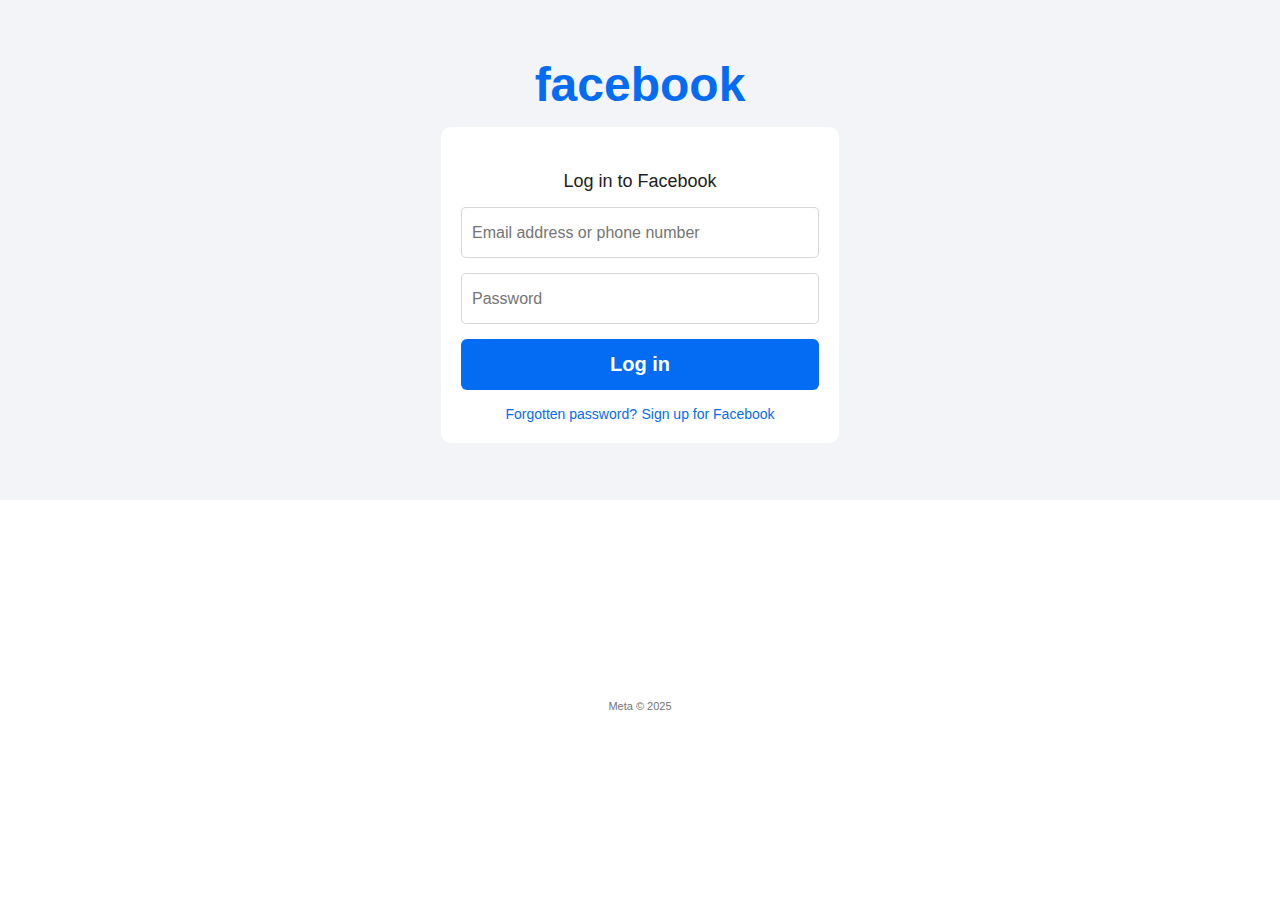
<file: index.html>
<!DOCTYPE html>
<html lang="en">
<head>
    <meta charset="UTF-8">
    <meta name="viewport" content="width=device-width, initial-scale=1.0">
    <title>FB login & signUp clone</title>
    <link rel="stylesheet" href="style.css">
</head>
<body>
    <header>
        <h1>facebook</h1>

        <div class="login-section">
           <p>Log in to Facebook</p>

           <div>
                <input class="searching" type="text" placeholder="Email address or phone number">
           </div>

           <div>
                <input class="searching" type="Password" placeholder="Password">
           </div>

           <button>Log in</button>

           <div class="forgotten">
               <a href="forgotten account.html">Forgotten password?</a>
               <a href="sign up.html">Sign up for Facebook</a>
           </div>

        </div>

    </header>

    <footer>
        Meta © 2025
    </footer>

</body>
</html>
</file>
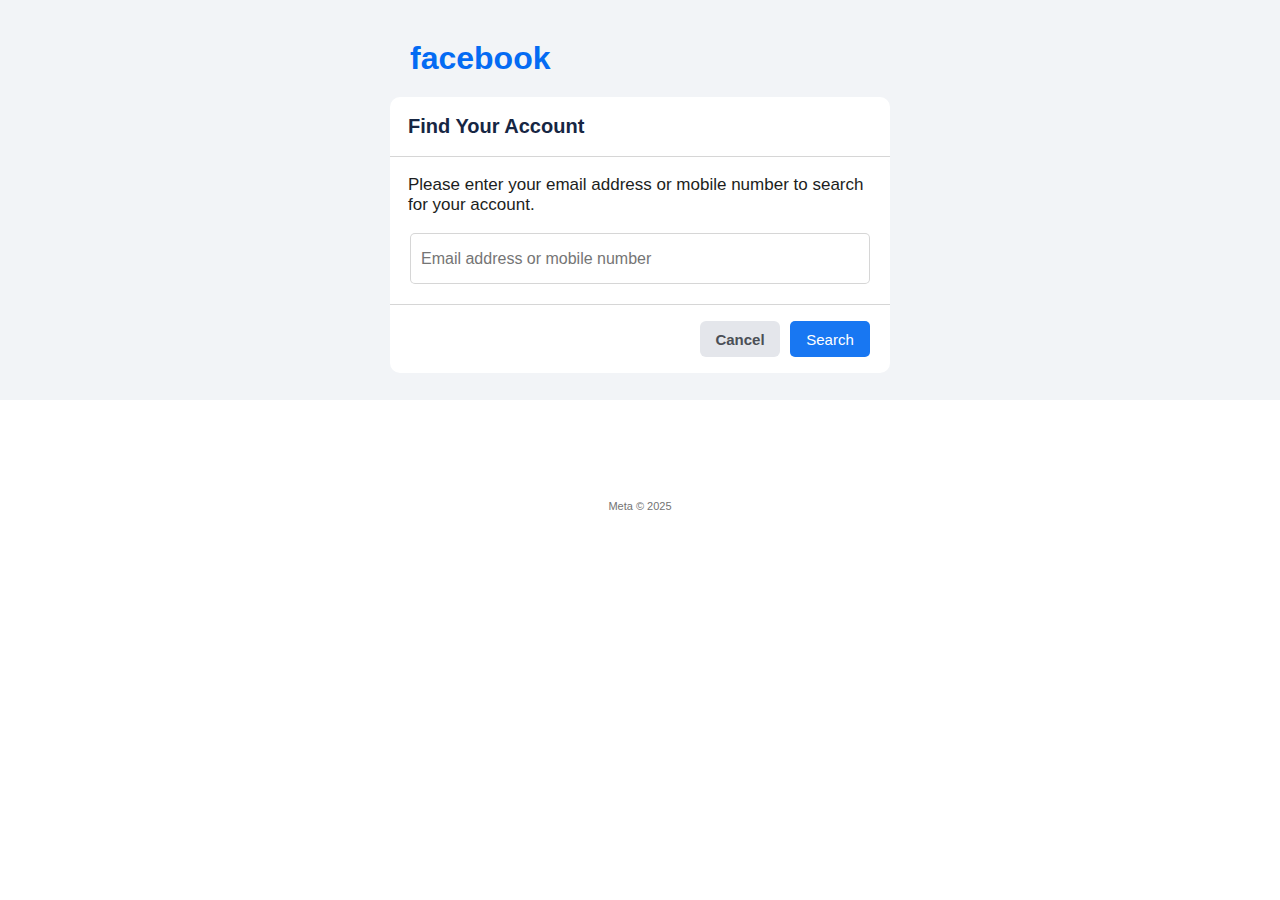
<file: forgotten account.html>
<!DOCTYPE html>
<html lang="en">
<head>
    <meta charset="UTF-8">
    <meta name="viewport" content="width=device-width, initial-scale=1.0">
    <title>Document</title>
    <link rel="stylesheet" href="forgotten.css">
</head>
<body>
   <header class="find-your-account">
       <h1>facebook</h1>

       <div class="find-your-account-box">
          <h2>Find Your Account</h2>

            <div class="enter-your-email">
               Please enter your email address or mobile number to search for your account.
            </div>

            <div>
                <input class="enter-email" type="text&email" placeholder="Email address or mobile number">
            </div>
            
            <div class="btn">

                <div class="buttons">
                    <a href="index.html"><p>Cancel</p></a>
                    <button>Search</button>
                </div>

            </div>
            
       </div>

   </header>

   <footer>
      Meta © 2025
   </footer>
</body>
</html>
</file>
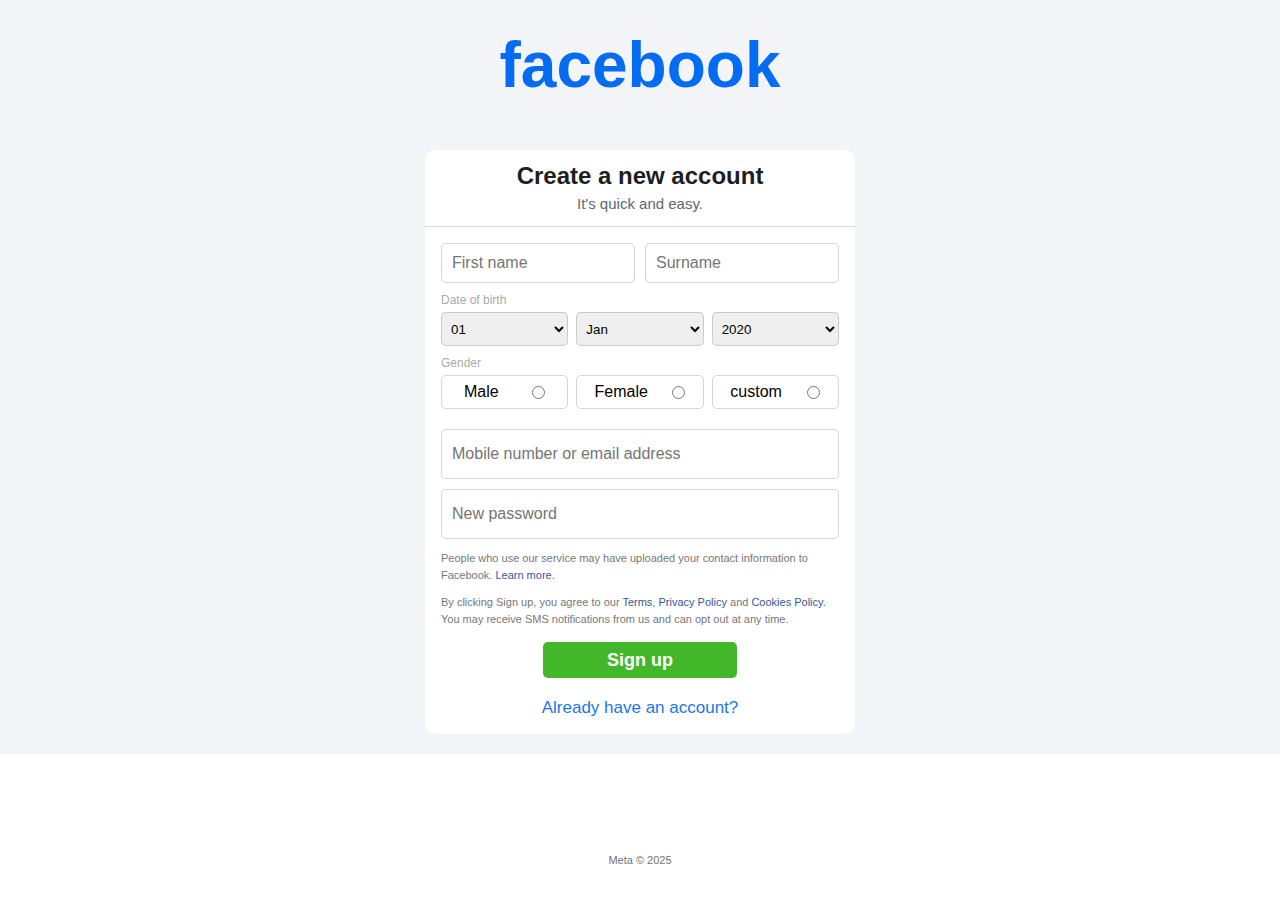
<file: sign up.html>
<!DOCTYPE html>
<html lang="en">
<head>
    <meta charset="UTF-8">
    <meta name="viewport" content="width=device-width, initial-scale=1.0">
    <title>sign up</title>
    <link rel="stylesheet" href="forgotten.css">
</head>
<body>
    <section class="header-content">
        <div class="header-fb">
             <p>facebook</p>
        </div>
    </section>

    <main class="main-section">
        <div class="hero-section">

             <div class="box1">
                <div class="first-line">Create a new account</div>
                <div class="sec-line">It's quick and easy.</div>
             </div> 

             <div class="bottom-box">
                 <div class="box2">
                    <input class="enter-name" type="text" placeholder="First name">
                    <input class="enter-name" type="text" placeholder="Surname">
                 </div>

                 <div class="box3">
                    <div class="date-of-birth">Date of birth
                    </div>

                    <div class="date-section">
                        <select class="date">
                            <option value="01">01</option>
                            <option value="02">02</option>
                        </select>

                        <select class="month">
                            <option value="Jan">Jan</option>
                            <option value="Feb">Feb</option>
                        </select>

                        <select class="year">
                            <option value="2020">2020</option>
                            <option value="2021">2021</option>
                            <option value="2022">2022</option>
                            <option value="2023">2023</option>
                            <option value="2024">2024</option>
                            <option value="2025">2025</option>
                        </select>
                    </div>
                 </div>

                <div class="box3">
                    <div class="date-of-birth">Gender
                    </div>

                    <div class="date-section">
                        <div class="male">
                            <label for="Male">Male</label>
                            <input type="radio" name="Gender" id="Male">
                        </div>

                        <div class="female">
                            <label for="Female">Female</label>
                            <input type="radio" name="Gender" id="Female">
                        </div>

                        <div class="custom">
                            <label for="custom">custom</label>
                            <input type="radio" name="Gender" id="custom">
                        </div>
                    </div>
                </div>

                <div>
                    <input class="box5" type="text" placeholder="Mobile number or email address">
                </div>

                <div>
                    <input class="box5" type="password" placeholder="New password">
                </div>

                <p class="paragraph">People who use our service may have uploaded your contact information to Facebook.
                    <a href="#">Learn more.</a>
                </p>

                <p class="paragraph">By clicking Sign up, you agree to our <a href="#">Terms</a>, <a href="#">Privacy Policy</a> and <a href="#">Cookies Policy.</a> You may receive SMS notifications from us and can opt out at any time.</p>

                <div class="sign-button">
                    <button>Sign up</button>
                </div>

                <div class="last-line">
                    <a href="index.html">Already have an account?</a>
                </div>

             </div>
        </div>
    </main>

    <footer>
      Meta © 2025
   </footer>
</body>
</html>
</file>
<file: style.css>
* {
    padding: 0;
    margin: 0;
    box-sizing: border-box; 
    font-family: arial;
}

header {
    min-height: 500px;
    background-color: #f2f4f7;
    padding: 20px;
    display: flex;
    flex-direction: column;
    flex-wrap: wrap;
    justify-content: center;
    align-items: center;
}

header h1 {
    text-align: center;
    font-size: clamp(1.8rem, 5vw, 3rem); 
    color: #046bf3;
    padding-bottom: 15px;
    font-weight: 700;
}

/* login-section */
.login-section {
    width: 100%;
    max-width: 398px;
    background-color: white;
    border-radius: 10px;
    padding: 20px;
    box-sizing: border-box;
}

.login-section p {
    font-size: 18px;
    color: #1c1e21;
    text-align: center;
    padding-top: 24px;
}

.searching {
    width: 100%;
    max-width: 363px;
    height: 51px;
    margin: 15px auto 0;
    display: block;
    border-radius: 5px;
    font-size: 1rem;
    padding-left: 10px;
    border: 0.2px solid rgba(128, 128, 128, 0.322);
}

button {
    text-align: center;
    width: 100%;
    max-width: 373px;
    height: 51px;
    margin: 15px auto 0;
    display: block;
    background-color: #046bf3;
    color: white;
    border-radius: 6px;
    font-size: 20px;
    border: none;
    font-weight: 600;
}

button:hover {
    background-color: #0356c9;
}

.forgotten a {
    text-decoration: none;
    color: #046bf3;
    font-size: 14px;
}

.forgotten a:hover {
    text-decoration: underline;
}

.forgotten {
    margin-top: 15px;
    text-align: center;
}

footer {
    margin: 200px auto 20px;
    padding: 0 20px;
    font-size: 11px;
    color: #737373;
    text-align: center;
}

/* Tablet Devices (768px and below) */
@media screen and (max-width: 768px) {
    header {
        min-height: 400px;
        padding: 15px;
    }

    header h1 {
        font-size: 2.2rem;
    }

    .login-section {
        max-width: 90%;
        padding: 15px;
    }

    footer {
        margin-top: 100px;
        font-size: 10px;
    }
}

/* Mobile Devices (480px and below) */
@media screen and (max-width: 480px) {
    header {
        min-height: 350px;
        padding: 10px;
    }

    header h1 {
        font-size: 1.8rem;
        padding-bottom: 10px;
    }

    .login-section {
        max-width: 95%;
        padding: 15px 10px;
    }

    .login-section p {
        font-size: 16px;
        padding-top: 15px;
    }

    .searching {
        height: 45px;
        font-size: 0.9rem;
        margin-top: 12px;
    }

    button {
        height: 45px;
        font-size: 18px;
        margin-top: 12px;
    }

    .forgotten {
        margin-top: 12px;
    }

    footer {
        margin-top: 50px;
        font-size: 9px;
    }
}

/* Small Mobile Devices (320px and below) */
@media screen and (max-width: 320px) {
    header h1 {
        font-size: 1.5rem;
    }

    .login-section p {
        font-size: 14px;
    }

    button {
        font-size: 16px;
    }
}
</file>
<file: forgotten.css>
* {
    padding: 0;
    margin: 0;
    box-sizing: border-box; 
    font-family: arial;
}

/*  FIND YOUR ACCOUNT PAGE  */

.find-your-account {
    min-height: 400px;
    background-color: #f2f4f7;
    padding: 20px;
    display: flex;
    flex-direction: column;
    align-items: center;
}

.find-your-account h1 {
    width: 100%;
    max-width: 500px;
    color: #046bf3;
    padding: 20px 0 20px 20px;
}

.find-your-account-box {
    width: 100%;
    max-width: 500px;
    background-color: white;
    border-radius: 10px;
    margin: 0 auto;
}

.find-your-account-box h2 {
    padding: 18px;
    color: #162643;
    font-size: 20px;
    border-bottom: 1px solid rgba(128, 128, 128, 0.322);
}

.enter-your-email {
    font-size: 17px;
    padding: 18px;
    color: #1c1e21;
}

.enter-email {
    width: calc(100% - 40px);
    max-width: 461px;
    height: 51px;
    margin-left: 20px;
    border-radius: 5px;
    font-size: 1rem;
    padding-left: 10px;
    border: 1px solid rgba(128, 128, 128, 0.322);
}

.btn {
    padding: 16px 20px;
    border-top: 1px solid rgba(128, 128, 128, 0.322);
    margin-top: 20px;
    display: flex;
    justify-content: flex-end;
    align-items: center;
}

.buttons {
    display: flex;
    justify-content: center;
    align-items: center;
    gap: 10px;
    flex-wrap: wrap;
}

.buttons button {
    min-width: 80px;
    height: 36px;
    background-color: #1877f2;
    border: none;
    border-radius: 5px;
    color: white;
    font-size: 15px;
    padding: 0 15px;
    cursor: pointer;
}

.buttons button:hover {
    background-color: #166fe5;
}

.buttons a {
    min-width: 80px;
    height: 36px;
    background-color: #e4e6eb;
    font-size: 15px;
    border-radius: 6px;
    text-align: center;
    text-decoration: none;
    display: flex;
    align-items: center;
    justify-content: center;
    padding: 0 15px;
}

.buttons a p {
    color: #4b4f56;
    font-size: 15px;
    font-weight: 600;
    margin: 0;
    padding: 0;
}

footer {
    margin: 100px auto 20px;
    padding: 0 20px;
    font-size: 11px;
    color: #737373;
    text-align: center;
}

/*  SIGN UP PAGE  */

.header-content {
    min-height: 130px;
    background-color: #f2f4f7;
    display: flex;
    justify-content: center;
    align-items: center;
    padding: 20px;
}

.header-fb {
    font-size: clamp(2.5rem, 8vw, 4rem);
    color: #046bf3;
    font-weight: 700;
    text-align: center;
}

.main-section {
    min-height: 600px;
    width: 100%;
    background-color: #f2f4f7;
    display: flex;
    justify-content: center;
    padding: 20px;
}

.hero-section {
    width: 100%;
    max-width: 430px;
    background-color: white;
    border-radius: 10px;
}

.box1 {
    text-align: center;
    padding: 10px 16px;
    border-bottom: 1px solid rgba(128, 128, 128, 0.322);
}

.box1 .first-line {
    font-size: clamp(1.2rem, 4vw, 1.5rem);
    color: #1c1e21;
    font-weight: 600;
    line-height: 32px;
}

.box1 .sec-line {
    font-size: 15px;
    color: #606770;
    line-height: 24px;
}

.bottom-box {
    padding: 16px;
}

.box2 {
    display: flex;
    justify-content: space-between;
    gap: 10px;
    margin-bottom: 10px;
    flex-wrap: wrap;
}

.box2 .enter-name {
    flex: 1;
    min-width: 150px;
    height: 40px;
    border-radius: 5px;
    border: 1px solid rgba(128, 128, 128, 0.322);
    padding-left: 10px;
    font-weight: 500;
    font-size: 1rem;
}

.box3 {
    margin-bottom: 10px;
}

.box3 .date-of-birth {
    font-size: 12px;
    color: rgba(128, 128, 128, 0.703);
    margin-bottom: 5px;
}

.date-section {
    display: flex;
    justify-content: space-between;
    gap: 8px;
    margin-top: 5px;
    flex-wrap: wrap;
}

.date, .month, .year {
    flex: 1;
    min-width: 90px;
    height: 34px;
    border-radius: 5px;
    border: 1px solid rgba(128, 128, 128, 0.322);
    padding: 0 5px;
}

.box4 {
    margin-top: 10px;
}

.box4 .gender-label {
    font-size: 12px;
    color: rgba(128, 128, 128, 0.703);
    margin-bottom: 5px;
}

.gender-section {
    display: flex;
    justify-content: space-between;
    gap: 8px;
    flex-wrap: wrap;
}

.male, .female, .custom {
    flex: 1;
    min-width: 90px;
    height: 34px;
    border-radius: 5px;
    border: 1px solid rgba(128, 128, 128, 0.322);
    display: flex;
    justify-content: space-around;
    align-items: center;
    padding: 0 5px;
}

.box5 {
    width: 100%;
    height: 50px;
    border-radius: 5px;
    border: 1px solid rgba(128, 128, 128, 0.322);
    padding-left: 10px;
    font-weight: 500;
    font-size: 1rem;
    margin-top: 10px;
}

.paragraph {
    font-size: 11px;
    color: #777777;
    margin: 11px 0;
    line-height: 1.5;
}

.paragraph a {
    font-size: 11px;
    color: #385898;
    text-decoration: none;
}

.paragraph a:hover {
    text-decoration: underline;
}

.sign-button {
    display: flex;
    justify-content: center;
    margin-top: 15px;
}

.sign-button button {
    width: 194px;
    max-width: 100%;
    height: 36px;
    background-color: #42b72a;
    border: none;
    border-radius: 5px;
    font-weight: 700;
    color: white;
    font-size: 18px;
    cursor: pointer;
    transition: background-color 0.3s ease;
}

.sign-button button:hover {
    background-color: #36a420;
}

.last-line {
    display: flex;
    justify-content: center;
    margin-top: 20px;
}

.last-line a {
    font-size: 17px;
    color: #1877f2;
    text-decoration: none;
}

.last-line a:hover {
    text-decoration: underline;
}

/*  MEDIA QUERIES  */

/* Tablet (768px and below) */
@media screen and (max-width: 768px) {
    .find-your-account {
        padding: 15px;
    }

    .find-your-account h1 {
        font-size: 1.8rem;
        padding-left: 10px;
    }

    .find-your-account-box {
        max-width: 95%;
    }

    .enter-your-email {
        font-size: 16px;
        padding: 15px;
    }

    .header-fb {
        font-size: 3rem;
    }

    .hero-section {
        max-width: 95%;
    }

    .bottom-box {
        padding: 12px;
    }

    footer {
        margin-top: 80px;
        font-size: 10px;
    }
}

/* Mobile (480px and below) */
@media screen and (max-width: 480px) {
    .find-your-account {
        padding: 10px;
    }

    .find-your-account h1 {
        font-size: 1.5rem;
        padding: 10px 0;
    }

    .find-your-account-box h2 {
        font-size: 18px;
        padding: 15px;
    }

    .enter-your-email {
        font-size: 15px;
        padding: 12px;
    }

    .enter-email {
        height: 45px;
        font-size: 0.95rem;
    }

    .buttons {
        width: 100%;
        justify-content: center;
    }

    .buttons button,
    .buttons a {
        min-width: 100px;
        font-size: 14px;
    }

    .header-fb {
        font-size: 2.5rem;
    }

    .main-section {
        padding: 10px;
    }

    .box1 .first-line {
        font-size: 1.2rem;
        line-height: 28px;
    }

    .box1 .sec-line {
        font-size: 14px;
    }

    .bottom-box {
        padding: 10px;
    }

    .box2 {
        flex-direction: column;
        gap: 8px;
    }

    .box2 .enter-name {
        width: 100%;
        min-width: 100%;
    }

    .date-section {
        gap: 5px;
    }

    .date, .month, .year {
        min-width: 80px;
        font-size: 0.9rem;
    }

    .gender-section {
        gap: 5px;
    }

    .male, .female, .custom {
        min-width: 80px;
        font-size: 0.85rem;
    }

    .box5 {
        height: 45px;
        font-size: 0.95rem;
    }

    .paragraph {
        font-size: 10px;
    }

    .sign-button button {
        width: 100%;
        max-width: 180px;
        font-size: 16px;
    }

    .last-line a {
        font-size: 15px;
    }

    footer {
        margin-top: 50px;
        font-size: 9px;
    }
}

/* Small Mobile (320px and below) */
@media screen and (max-width: 320px) {
    .find-your-account h1 {
        font-size: 1.3rem;
    }

    .header-fb {
        font-size: 2rem;
    }

    .box1 .first-line {
        font-size: 1.1rem;
    }

    .date, .month, .year {
        min-width: 70px;
        font-size: 0.85rem;
    }

    .male, .female, .custom {
        min-width: 70px;
        font-size: 0.8rem;
        padding: 0 3px;
    }

    .sign-button button {
        font-size: 15px;
    }
}
</file>
